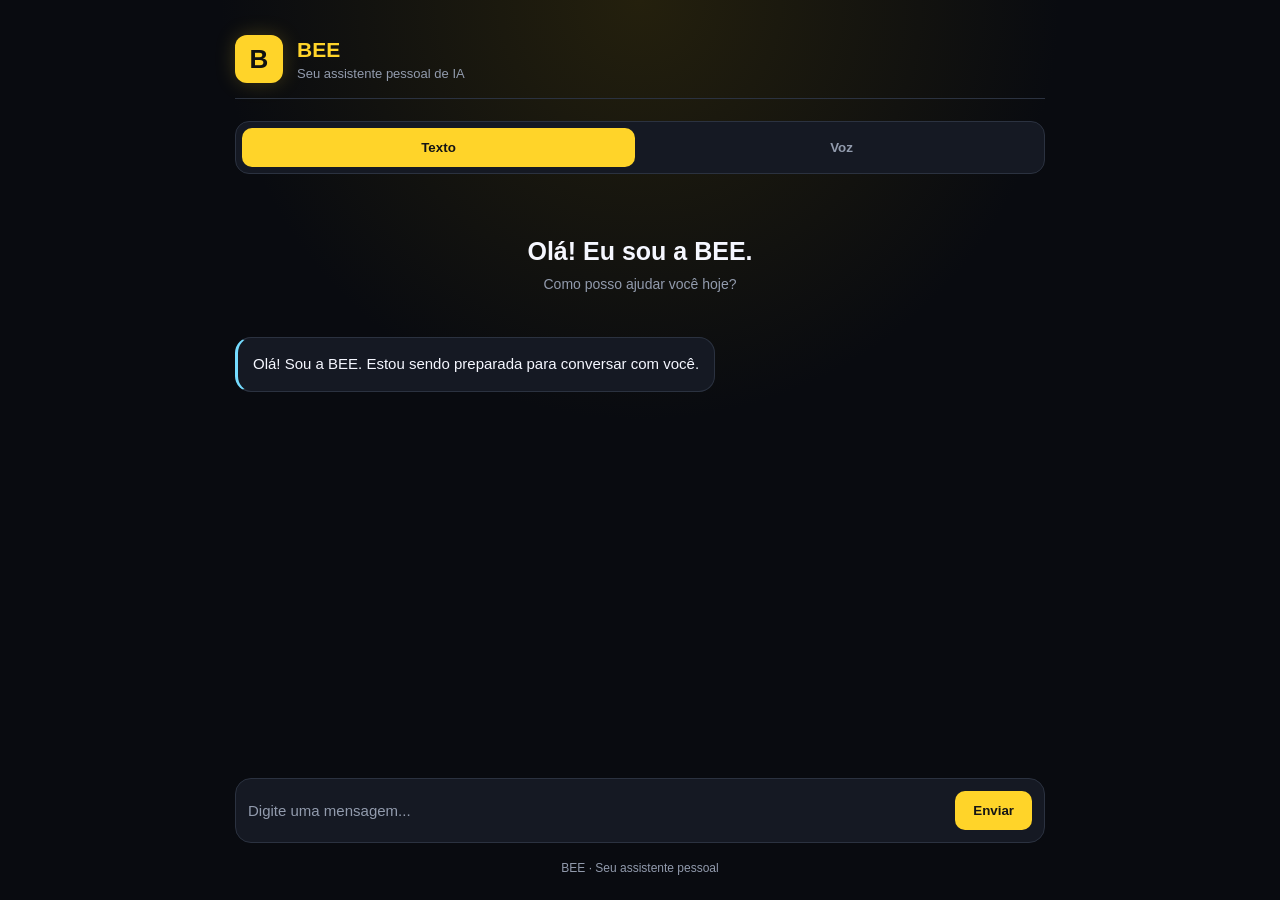
<file: docs/Index.html>
<!DOCTYPE html>
<html lang="pt-BR">
<head>
  <meta charset="UTF-8">
  <meta name="viewport" content="width=device-width, initial-scale=1.0">
  <meta name="theme-color" content="#090b10">
  <title>BEE</title>
  <link rel="stylesheet" href="style.css">
</head>
<body>
  <main class="app">

    <header class="header">
      <div class="logo">B</div>
      <div>
        <h1>BEE</h1>
        <p>Seu assistente pessoal de IA</p>
      </div>
    </header>

    <nav class="mode-selector">
      <button type="button" id="mode-text" class="active">
        Texto
      </button>

      <button type="button" id="mode-voice">
        Voz
      </button>
    </nav>

    <section id="text-view" class="view">
      <section class="welcome">
        <h2>Olá! Eu sou a BEE.</h2>
        <p>Como posso ajudar você hoje?</p>
      </section>

      <section class="chat" id="chat">
        <div class="message assistant">
          Olá! Sou a BEE. Estou sendo preparada para conversar com você.
        </div>
      </section>

      <form id="chat-form">
        <input
          id="message-input"
          type="text"
          placeholder="Digite uma mensagem..."
          autocomplete="off"
        >
        <button type="submit">Enviar</button>
      </form>
    </section>

    <section id="voice-view" class="view hidden">
      <div class="voice-container">
        <div class="orb" id="voice-orb"></div>
        <h2>Modo Voz</h2>
        <p>A conversa por voz está sendo preparada.</p>
      </div>
    </section>

    <footer>BEE · Seu assistente pessoal</footer>

  </main>

  <script src="app.js"></script>
</body>
</html>
</file>
<file: docs/style.css>
:root {
  --background: #090b10;
  --surface: #151923;
  --surface-light: #202735;
  --primary: #ffd429;
  --blue: #75dcff;
  --text: #f5f7ff;
  --muted: #929bad;
  --border: #2b3240;
}

* {
  margin: 0;
  padding: 0;
  box-sizing: border-box;
}

body {
  min-height: 100vh;
  background: radial-gradient(circle at 50% 0%, #24200d 0%, transparent 38%), var(--background);
  color: var(--text);
  font-family: Arial, sans-serif;
  display: flex;
  justify-content: center;
}

.app {
  width: 100%;
  max-width: 850px;
  min-height: 100vh;
  display: flex;
  flex-direction: column;
  padding: 20px;
}

.header {
  display: flex;
  align-items: center;
  gap: 14px;
  padding: 15px 0;
  border-bottom: 1px solid var(--border);
}

.logo {
  width: 48px;
  height: 48px;
  border-radius: 12px;
  background: var(--primary);
  color: #111;
  display: grid;
  place-items: center;
  font-size: 26px;
  font-weight: bold;
  box-shadow: 0 0 20px #ffd42935;
}

.header h1 {
  font-size: 21px;
  color: var(--primary);
}

.header p {
  color: var(--muted);
  font-size: 13px;
  margin-top: 4px;
}

.mode-selector {
  display: flex;
  gap: 10px;
  margin: 22px 0 8px;
  padding: 6px;
  background: var(--surface);
  border: 1px solid var(--border);
  border-radius: 14px;
}

.mode-selector button {
  flex: 1;
  border: 0;
  border-radius: 10px;
  padding: 12px;
  background: transparent;
  color: var(--muted);
  font-weight: bold;
  cursor: pointer;
}

.mode-selector button.active {
  background: var(--primary);
  color: #151515;
}

.view {
  flex: 1;
  display: flex;
  flex-direction: column;
}

.hidden {
  display: none !important;
}

.welcome {
  text-align: center;
  margin: 55px 0 30px;
}

.welcome h2 {
  font-size: 25px;
  margin-bottom: 10px;
}

.welcome p {
  color: var(--muted);
  font-size: 14px;
}

.chat {
  flex: 1;
  min-height: 180px;
  display: flex;
  flex-direction: column;
  gap: 15px;
  padding: 15px 0;
}

.message {
  max-width: 85%;
  padding: 15px;
  border-radius: 16px;
  line-height: 1.5;
  font-size: 15px;
}

.assistant {
  align-self: flex-start;
  background: var(--surface);
  border: 1px solid var(--border);
  border-left: 3px solid var(--blue);
}

.user {
  align-self: flex-end;
  background: var(--primary);
  color: #151515;
}

#chat-form {
  display: flex;
  gap: 10px;
  padding: 12px;
  background: var(--surface);
  border: 1px solid var(--border);
  border-radius: 16px;
}

#message-input {
  flex: 1;
  min-width: 0;
  background: transparent;
  border: none;
  outline: none;
  color: var(--text);
  font-size: 15px;
}

#message-input::placeholder {
  color: var(--muted);
}

#chat-form button {
  background: var(--primary);
  color: #151515;
  border: none;
  padding: 12px 18px;
  border-radius: 10px;
  font-weight: bold;
  cursor: pointer;
}

#chat-form button:hover {
  box-shadow: 0 0 15px #ffd42955;
}

.voice-container {
  flex: 1;
  min-height: 400px;
  display: flex;
  flex-direction: column;
  justify-content: center;
  align-items: center;
  text-align: center;
  gap: 16px;
}

.orb {
  width: 170px;
  height: 170px;
  border-radius: 50%;
  background: radial-gradient(
    circle at 35% 30%,
    #ffffff 0%,
    #baf2ff 9%,
    #75dcff 28%,
    #2d91c5 57%,
    #132f54 78%,
    #090b10 100%
  );
  box-shadow: 0 0 35px #75dcff55, 0 0 85px #75dcff25;
  animation: orbPulse 3s ease-in-out infinite;
}

@keyframes orbPulse {
  0%, 100% {
    transform: scale(0.96);
    filter: brightness(0.95);
  }

  50% {
    transform: scale(1.05);
    filter: brightness(1.18);
  }
}

.voice-container h2 {
  color: var(--primary);
}

.voice-container p {
  color: var(--muted);
}

footer {
  text-align: center;
  color: var(--muted);
  font-size: 12px;
  padding: 18px 0 5px;
}

@media (max-width: 480px) {
  .app {
    padding: 15px;
  }

  .welcome {
    margin-top: 40px;
  }

  .welcome h2 {
    font-size: 21px;
  }

  .orb {
    width: 145px;
    height: 145px;
  }
  }
</file>
